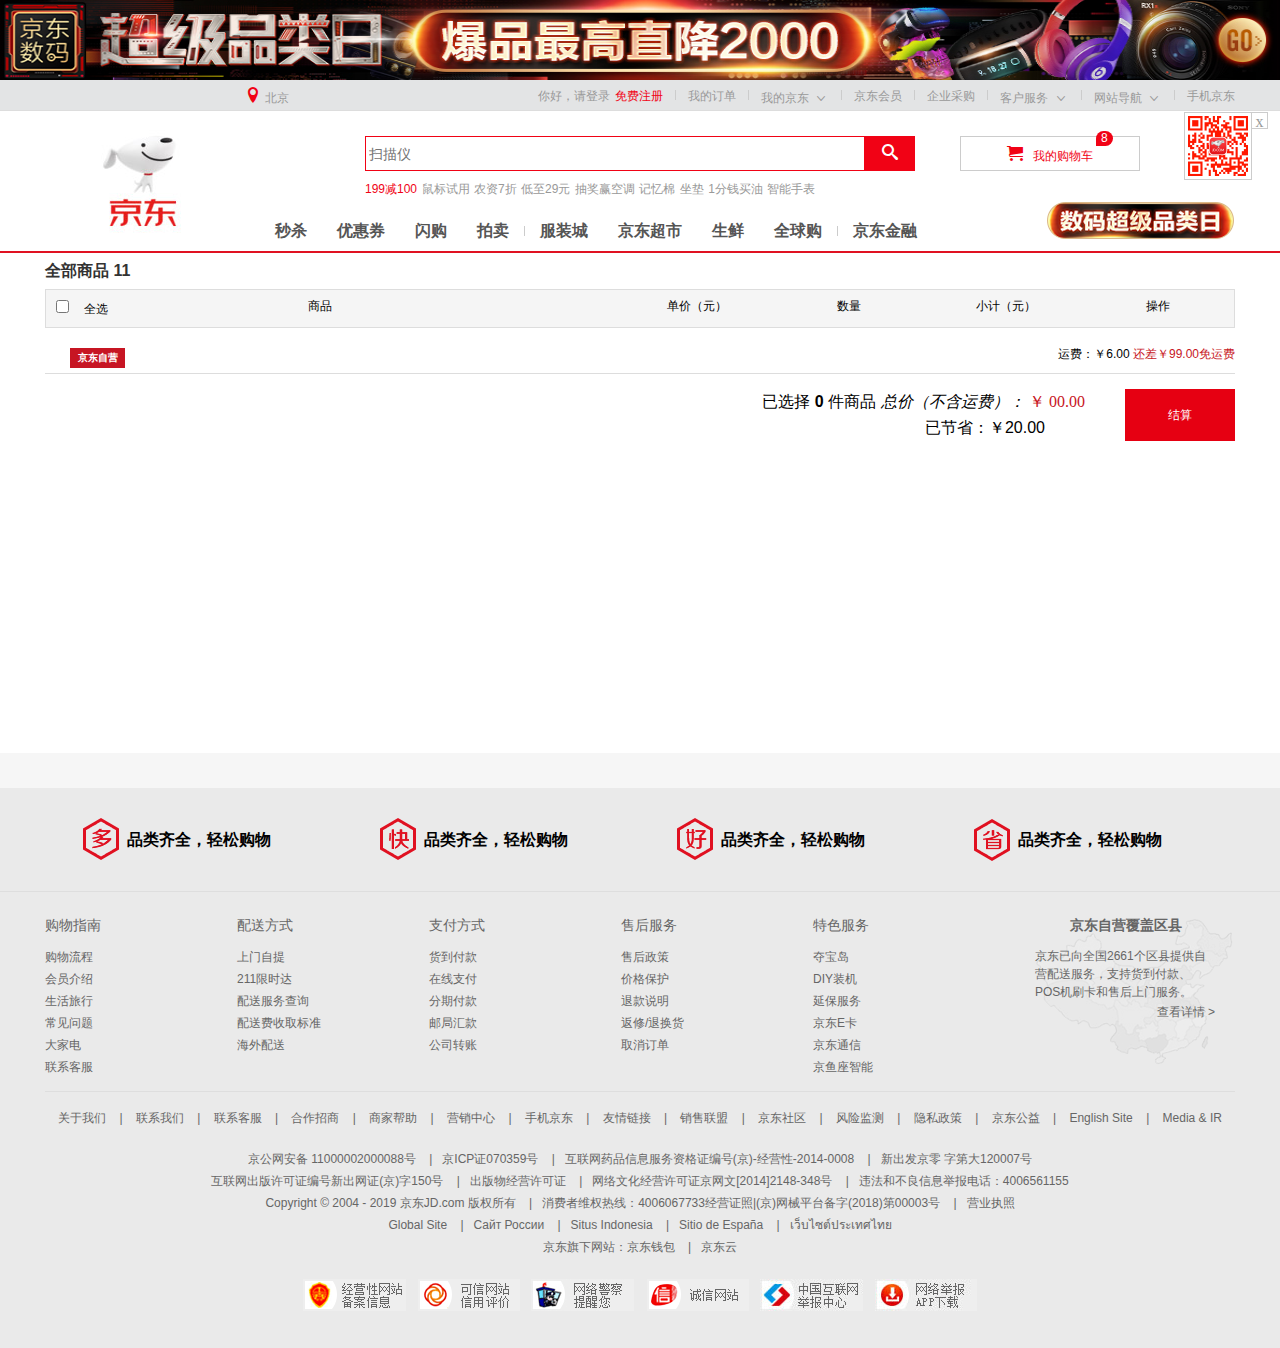
<file: cart.html>
<!DOCTYPE html>
<html>

<head>
    <meta charset="utf-8">
    <title>京东(JD.COM)-综合网购首选-正品低价、品质保障、配送及时、轻松购物！</title>
    <link rel="shortcut icon" href="favicon.ico" type="image/x-icon" />
    <link rel="stylesheet" href="css/normalize.css" />
    <link rel="stylesheet" href="css/base.css" />
    <link rel="stylesheet" href="css/cart.css">


</head>

<body>
    <header>
        <a href="#">
            <img src="images/header.jpg" height="80" width="100%" alt="">
        </a>
    </header>
    <div class="shortcut">
        <div class="w">
            <ul class="fl city">
                <li>
                    <i class="f10"></i>
                    <a href="#">北京</a>
                </li>
            </ul>
            <ul class="fr nav">
                <li>
                    <a href="login.html">你好，请登录</a>
                    <a href="register.html" class="f10">免费注册</a>
                </li>
                <li class="space"></li>
                <li>
                    <a href="pay.html">我的订单</a>
                </li>
                <li class="space"></li>
                <li>
                    <a href="#">我的京东</a>
                    <i></i>
                    <div class="dropdown-layer">
                        <dl class="d">
                            <dd>
                                <a href="#">待处理订单</a>
                            </dd>
                            <dd>
                                <a href="#">返修退换货</a>
                            </dd>
                            <dd>
                                <a href="#">降价商品</a>
                            </dd>
                        </dl>
                        <dl class="d">
                            <dd>
                                <a href="#">消息</a>
                            </dd>
                            <dd>
                                <a href="#">我的问答</a>
                            </dd>
                            <dd>
                                <a href="#">我的关注</a>
                            </dd>
                        </dl>
                        <dl>
                            <dd>
                                <a href="#">我的京豆</a>
                            </dd>
                            <dd>
                                <a href="#">我的白条</a>
                            </dd>
                        </dl>
                        <dl>
                            <dd>
                                <a href="#">我的优惠券</a>
                            </dd>
                            <dd>
                                <a href="#">我的理财</a>
                            </dd>
                        </dl>
                    </div>
                </li>
                <li class="space"></li>
                <li>
                    <a href="#">京东会员</a>
                </li>
                <li class="space"></li>
                <li>
                    <a href="#">企业采购</a>
                </li>
                <li class="space"></li>
                <li>
                    <a href="#">客户服务</a>
                    <i></i>
                    <div class="dropdown-layer">
                        <dl class="d">
                            <dd>
                                <a href="#">待处理订单</a>
                            </dd>
                            <dd>
                                <a href="#">返修退换货</a>
                            </dd>
                            <dd>
                                <a href="#">降价商品</a>
                            </dd>
                        </dl>
                        <dl class="d">
                            <dd>
                                <a href="#">消息</a>
                            </dd>
                            <dd>
                                <a href="#">我的问答</a>
                            </dd>
                            <dd>
                                <a href="#">我的关注</a>
                            </dd>
                        </dl>
                        <dl>
                            <dd>
                                <a href="#">我的京豆</a>
                            </dd>
                            <dd>
                                <a href="#">我的白条</a>
                            </dd>
                        </dl>
                        <dl>
                            <dd>
                                <a href="#">我的优惠券</a>
                            </dd>
                            <dd>
                                <a href="#">我的理财</a>
                            </dd>
                        </dl>
                    </div>
                </li>
                <li class="space"></li>
                <li>
                    <a href="#">网站导航</a>
                    <i></i>
                    <div class="dropdown-layer">
                        <dl class="d">
                            <dd>
                                <a href="#">待处理订单</a>
                            </dd>
                            <dd>
                                <a href="#">返修退换货</a>
                            </dd>
                            <dd>
                                <a href="#">降价商品</a>
                            </dd>
                        </dl>
                        <dl class="d">
                            <dd>
                                <a href="#">消息</a>
                            </dd>
                            <dd>
                                <a href="#">我的问答</a>
                            </dd>
                            <dd>
                                <a href="#">我的关注</a>
                            </dd>
                        </dl>
                        <dl>
                            <dd>
                                <a href="#">我的京豆</a>
                            </dd>
                            <dd>
                                <a href="#">我的白条</a>
                            </dd>
                        </dl>
                        <dl>
                            <dd>
                                <a href="#">我的优惠券</a>
                            </dd>
                            <dd>
                                <a href="#">我的理财</a>
                            </dd>
                        </dl>
                    </div>
                </li>
                <li class="space"></li>
                <li class="mobile">
                    <a href="#">手机京东</a>
                    <img src="images/mobile.png" height="60" width="60" alt="">
                    <i class="close-btn">x</i>
                </li>
            </ul>
        </div>
    </div>
    <div class="m">
        <div class="w middle">
            <div class="logo">
                <h1>
                    <!-- 提高权重 便利于搜索引擎优化 -->
                    <a href="index.html" title="京东">京东</a>
                </h1>
            </div>
            <div class="form">
                <input id="text" type="text" placeholder="扫描仪">
                <button>
                    <i></i>
                </button>
            </div>
            <div class="shopCar">
                <i></i>
                <a href="cart.html" class="f10">我的购物车</a>
                <span>8</span>
            </div>
            <div class="hotwords">
                <a href="#" class="f10">199减100</a>
                <a href="#">鼠标试用</a>
                <a href="#">农资7折</a>
                <a href="#">低至29元</a>
                <a href="#">抽奖赢空调</a>
                <a href="#">记忆棉</a>
                <a href="#">坐垫</a>
                <a href="#">1分钱买油</a>
                <a href="#">智能手表</a>
            </div>
            <div class="navitems">
                <ul>
                    <li>
                        <a href="list.html">秒杀</a>
                    </li>
                    <li>
                        <a href="#">优惠券</a>
                    </li>
                    <li>
                        <a href="#">闪购</a>
                    </li>
                    <li>
                        <a href="#">拍卖</a>
                    </li>
                    <li class="space "></li>
                    <li>
                        <a href="#">服装城</a>
                    </li>
                    <li>
                        <a href="#">京东超市</a>
                    </li>
                    <li>
                        <a href="#">生鲜</a>
                    </li>
                    <li>
                        <a href="#">全球购</a>
                    </li>
                    <li class="space"></li>
                    <li>
                        <a href="#">京东金融</a>
                    </li>
                </ul>
            </div>
            <div class="super">
                <a href="#">
                    <img src="images/super.png" alt="">
                </a>
            </div>
        </div>
    </div>
    <div class="py-container">
        <div class="w">
            <div class="allgoods">
                <h4>全部商品
                    <span>11</span>
                </h4>
                <div class="cart-main">
                    <div class="cart-th clearfix">
                        <div>
                            <input type="checkbox">全选</div>
                        <div class="">商品</div>
                        <div class="">单价（元）</div>
                        <div class="">数量</div>
                        <div class="">小计（元）</div>
                        <div class="">操作</div>
                    </div>
                    <div class="cart-title clearfix">
                        <h5 class="fl">京东自营</h5>
                        <div class="yunfei fr">
                            运费：￥6.00
                            <span>还差￥99.00免运费</span>
                        </div>
                    </div>
                    <div class="cart-item-list">
                        <div class="cart-body">
                            <div class="cart-list" >


                                <!--  <ul class="goods-list yui3-g">
                                    <li class="yui3-u-3-8 pr">
                                        <input type="checkbox" class="good-checkbox">
                                        <div class="good-item">
                                            <div class="item-img">
                                                <img src="uploads/mobile.png">
                                            </div>
                                            <div class="item-msg">Apple Macbook Air 13.3英寸笔记本电脑 银色（Corei5）处理器/8GB内存</div>
                                        </div>
                                    </li>
                                    <li class="yui3-u-1-8">
                                        <span>颜色: 银色</span>
                                        <br>
                                        <span>处理器: Core I5</span>
                                        <br>
                                        <span>内存: 8GB</span>
                                        <br>
                                        <span>尺寸: 13.3英寸</span>
                                        <br>
                                    </li>
                                    <li class="yui3-u-1-8">
                                        <span class="price">8848.00</span>
                                    </li>
                                    <li class="yui3-u-1-8">
                                        <div class="clearfix">
                                            <a href="javascript:;" class="increment mins">-</a>
                                            <input autocomplete="off" type="text" value="1" minnum="1" class="itxt">
                                            <a href="javascript:;" class="increment plus">+</a>
                                        </div>
                                        <div class="youhuo">有货</div>
                                    </li>
                                    <li class="yui3-u-1-8">
                                        <span class="sum">8848.00</span>
                                    </li>
                                    <li class="yui3-u-1-8">
                                        <div class="del1">
                                            <a href="javascript:;">删除</a>
                                        </div>
                                        <div>移到我的关注</div>
                                    </li>
                                </ul> -->
                            </div>
                        </div>
                    </div>
                </div>
                <div class="cart-tool clearfix">
                    <div class="money-box">
                        <div class="sumprice">
                            <div class="sumprice-top">
                                <span>
                                    已选择
                                    <strong>0</strong> 件商品</span>
                                <span>
                                    <em>总价（不含运费）：</em>
                                    <i class="summoney">￥
                                        <span>00.00</span>
                                    </i>
                                </span>
                            </div>
                            <div class="sumprice-bottom">
                                已节省：￥20.00
                            </div>
                        </div>
                        <div class="sumbtn">
                            <a class="sum-btn" href="pay.html">结算</a>
                        </div>
                    </div>
                </div>
            </div>
        </div>
    </div>
    <footer>
        <div class="service">
            <!-- 服务模块 -->
            <div class="w">
                <ul>
                    <li>
                        <h5></h5>
                        <p>品类齐全，轻松购物</p>
                    </li>
                    <li>
                        <h5></h5>
                        <p>品类齐全，轻松购物</p>
                    </li>
                    <li>
                        <h5></h5>
                        <p>品类齐全，轻松购物</p>
                    </li>
                    <li>
                        <h5></h5>
                        <p>品类齐全，轻松购物</p>
                    </li>
                </ul>
            </div>
        </div>
        <!-- 帮助模块 -->
        <div class="w help">
            <div class="fl">
                <dl>
                    <dt>购物指南</dt>
                    <dd>
                        <a href="#">购物流程</a>
                    </dd>
                    <dd>
                        <a href="#">会员介绍</a>
                    </dd>
                    <dd>
                        <a href="#">生活旅行</a>
                    </dd>
                    <dd>
                        <a href="#">常见问题</a>
                    </dd>
                    <dd>
                        <a href="#">大家电</a>
                    </dd>
                    <dd>
                        <a href="#">联系客服</a>
                    </dd>
                </dl>
                <dl>
                    <dt>配送方式</dt>
                    <dd>
                        <a href="#">上门自提</a>
                    </dd>
                    <dd>
                        <a href="#">211限时达</a>
                    </dd>
                    <dd>
                        <a href="#">配送服务查询</a>
                    </dd>
                    <dd>
                        <a href="#">配送费收取标准</a>
                    </dd>
                    <dd>
                        <a href="#">海外配送</a>
                    </dd>
                </dl>
                <dl>
                    <dt>支付方式</dt>
                    <dd>
                        <a href="#">货到付款</a>
                    </dd>
                    <dd>
                        <a href="#">在线支付</a>
                    </dd>
                    <dd>
                        <a href="#">分期付款</a>
                    </dd>
                    <dd>
                        <a href="#">邮局汇款</a>
                    </dd>
                    <dd>
                        <a href="#">公司转账</a>
                    </dd>
                </dl>
                <dl>
                    <dt>售后服务</dt>
                    <dd>
                        <a href="#">售后政策</a>
                    </dd>
                    <dd>
                        <a href="#">价格保护</a>
                    </dd>
                    <dd>
                        <a href="#">退款说明</a>
                    </dd>
                    <dd>
                        <a href="#">返修/退换货</a>
                    </dd>
                    <dd>
                        <a href="#">取消订单</a>
                    </dd>
                </dl>
                <dl>
                    <dt>特色服务</dt>
                    <dd>
                        <a href="#">夺宝岛</a>
                    </dd>
                    <dd>
                        <a href="#">DIY装机</a>
                    </dd>
                    <dd>
                        <a href="#">延保服务</a>
                    </dd>
                    <dd>
                        <a href="#">京东E卡</a>
                    </dd>
                    <dd>
                        <a href="#">京东通信</a>
                    </dd>
                    <dd>
                        <a href="#">京鱼座智能</a>
                    </dd>
                </dl>
            </div>
            <div class="fr coverage">
                <h5>京东自营覆盖区县</h5>
                <p>京东已向全国2661个区县提供自营配送服务，支持货到付款、POS机刷卡和售后上门服务。</p>
                <a href="#">查看详情 > </a>
            </div>
        </div>
        <div class="w copyright">
            <p>
                <a href="#">关于我们</a>
                <span> | </span>
                <a href="#">联系我们</a>
                <span> | </span>
                <a href="#">联系客服</a>
                <span> | </span>
                <a href="#">合作招商</a>
                <span> | </span>
                <a href="#">商家帮助</a>
                <span> | </span>
                <a href="#">营销中心</a>
                <span> | </span>
                <a href="#">手机京东</a>
                <span> | </span>
                <a href="#">友情链接</a>
                <span> | </span>
                <a href="#">销售联盟</a>
                <span> | </span>
                <a href="#">京东社区</a>
                <span> | </span>
                <a href="#">风险监测</a>
                <span> | </span>
                <a href="#">隐私政策</a>
                <span> | </span>
                <a href="#">京东公益</a>
                <span> | </span>
                <a href="#">English Site</a>
                <span> | </span>
                <a href="#">Media & IR</a>
            </p>
            <div>
                <p>京公网安备 11000002000088号
                    <span>|</span>京ICP证070359号
                    <span>|</span>互联网药品信息服务资格证编号(京)-经营性-2014-0008
                    <span>|</span>新出发京零 字第大120007号</p>
                <p>互联网出版许可证编号新出网证(京)字150号
                    <span>|</span>出版物经营许可证
                    <span>|</span>网络文化经营许可证京网文[2014]2148-348号
                    <span>|</span>违法和不良信息举报电话：4006561155</p>
                <p>Copyright © 2004 - 2019 京东JD.com 版权所有
                    <span>|</span>消费者维权热线：4006067733经营证照|(京)网械平台备字(2018)第00003号
                    <span>|</span>营业执照</p>
                <p>Global Site
                    <span>|</span>Сайт России
                    <span>|</span>Situs Indonesia
                    <span>|</span>Sitio de España
                    <span>|</span>เว็บไซต์ประเทศไทย</p>
                <p>京东旗下网站：京东钱包
                    <span>|</span>京东云</p>
            </div>
            <p class="foot-icon">
                <a href="#"></a>
                <a href="#"></a>
                <a href="#"></a>
                <a href="#"></a>
                <a href="#"></a>
                <a href="#"></a>
            </p>
        </div>
    </footer>
    <script src="js/axios.js"></script>
    <script src="./js/shopping.js"></script>
    <script src="./lib/jquery-2.2.4.js"></script>
    <script src="./lib/layer/layer.js"></script>
</body>

</html>
</file>
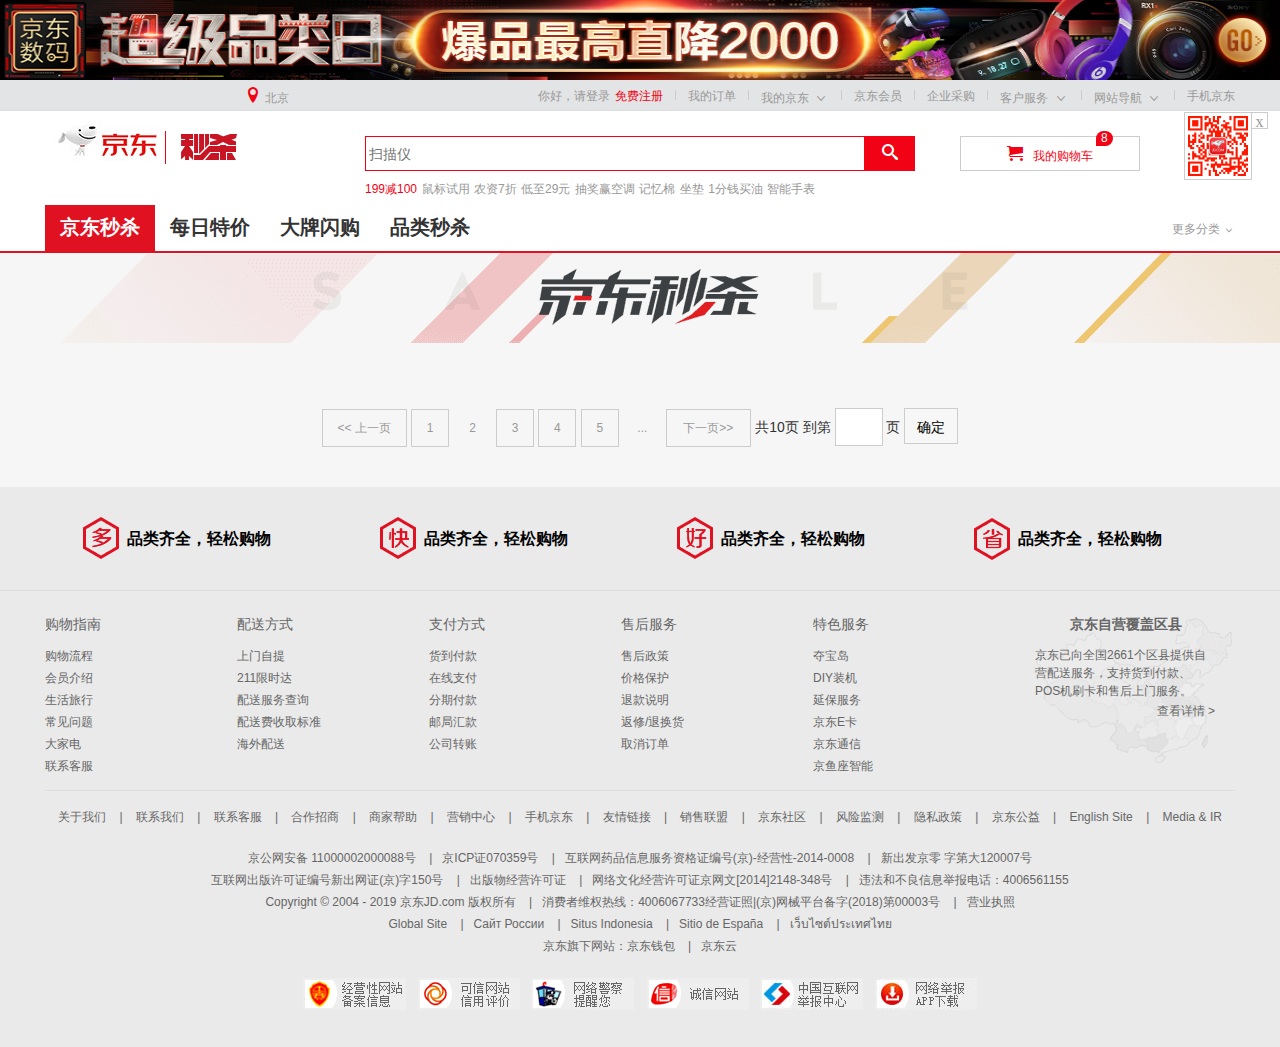
<file: list.html>
<!DOCTYPE html>
<html lang="en">

<head>
    <meta charset="utf-8">
    <title>列表页</title>
    <meta name="description" content="京东JD.COM-专业的综合网上购物商城,销售家电、数码通讯、电脑、家居百货服装服饰、母婴、图书、食品等数万个品牌优质商品.便捷、诚信的服务，为您提供愉悦的网上购物体验!"
    />
    <meta name="Keywords" content="网上购物,网上商城,手机,笔记本,电脑,MP3,CD,VCD,DV,相机,数码,配件,手表,储卡,京东" />
    <link rel="shortcut icon" href="favicon.ico" type="image/x-icon" />
    <link rel="stylesheet" href="css/normalize.css" />
    <link rel="stylesheet" href="css/base.css" />
    <link rel="stylesheet" href="css/list.css" />

</head>

<body>
    <header>
        <a href="#">
            <img src="images/header.jpg" height="80" width="100%" alt="">
        </a>
    </header>
    <div class="shortcut">
        <div class="w">
            <ul class="fl city">
                <li>
                    <i class="f10"></i>
                    <a href="#">北京</a>
                </li>
            </ul>
            <ul class="fr nav">
                <li>
                    <a href="#">你好，请登录</a>
                    <a href="#" class="f10">免费注册</a>
                </li>
                <li class="space"></li>
                <li>
                    <a href="pay.html">我的订单</a>
                </li>
                <li class="space"></li>
                <li>
                    <a href="#">我的京东</a>
                    <i></i>
                    <div class="dropdown-layer">
                        <dl class="d">
                            <dd>
                                <a href="#">待处理订单</a>
                            </dd>
                            <dd>
                                <a href="#">返修退换货</a>
                            </dd>
                            <dd>
                                <a href="#">降价商品</a>
                            </dd>
                        </dl>
                        <dl class="d">
                            <dd>
                                <a href="#">消息</a>
                            </dd>
                            <dd>
                                <a href="#">我的问答</a>
                            </dd>
                            <dd>
                                <a href="#">我的关注</a>
                            </dd>
                        </dl>
                        <dl>
                            <dd>
                                <a href="#">我的京豆</a>
                            </dd>
                            <dd>
                                <a href="#">我的白条</a>
                            </dd>
                        </dl>
                        <dl>
                            <dd>
                                <a href="#">我的优惠券</a>
                            </dd>
                            <dd>
                                <a href="#">我的理财</a>
                            </dd>
                        </dl>
                    </div>
                </li>
                <li class="space"></li>
                <li>
                    <a href="#">京东会员</a>
                </li>

                <li class="space"></li>
                <li>
                    <a href="#">企业采购</a>
                </li>
                <li class="space"></li>
                <li>
                    <a href="#">客户服务</a>
                    <i></i>
                    <div class="dropdown-layer">
                        <dl class="d">
                            <dd>
                                <a href="#">待处理订单</a>
                            </dd>
                            <dd>
                                <a href="#">返修退换货</a>
                            </dd>
                            <dd>
                                <a href="#">降价商品</a>
                            </dd>
                        </dl>
                        <dl class="d">
                            <dd>
                                <a href="#">消息</a>
                            </dd>
                            <dd>
                                <a href="#">我的问答</a>
                            </dd>
                            <dd>
                                <a href="#">我的关注</a>
                            </dd>
                        </dl>
                        <dl>
                            <dd>
                                <a href="#">我的京豆</a>
                            </dd>
                            <dd>
                                <a href="#">我的白条</a>
                            </dd>
                        </dl>
                        <dl>
                            <dd>
                                <a href="#">我的优惠券</a>
                            </dd>
                            <dd>
                                <a href="#">我的理财</a>
                            </dd>
                        </dl>
                    </div>
                </li>
                <li class="space"></li>
                <li>
                    <a href="#">网站导航</a>
                    <i></i>
                    <div class="dropdown-layer">
                        <dl class="d">
                            <dd>
                                <a href="#">待处理订单</a>
                            </dd>
                            <dd>
                                <a href="#">返修退换货</a>
                            </dd>
                            <dd>
                                <a href="#">降价商品</a>
                            </dd>
                        </dl>
                        <dl class="d">
                            <dd>
                                <a href="#">消息</a>
                            </dd>
                            <dd>
                                <a href="#">我的问答</a>
                            </dd>
                            <dd>
                                <a href="#">我的关注</a>
                            </dd>
                        </dl>
                        <dl>
                            <dd>
                                <a href="#">我的京豆</a>
                            </dd>
                            <dd>
                                <a href="#">我的白条</a>
                            </dd>
                        </dl>
                        <dl>
                            <dd>
                                <a href="#">我的优惠券</a>
                            </dd>
                            <dd>
                                <a href="#">我的理财</a>
                            </dd>
                        </dl>
                    </div>
                </li>
                <li class="space"></li>
                <li class="mobile">
                    <a href="#">手机京东</a>
                    <img src="images/mobile.png" height="60" width="60" alt="">
                    <i class="close-btn">x</i>
                </li>
            </ul>
        </div>
    </div>
    <div class="m">
        <div class="w middle">
            <div class="logo">
                <h1 class="small">
                    <!-- 提高权重 便利于搜索引擎优化 -->
                    <a href="index.html" title="京东">京东</a>
                </h1>
            </div>
            <div class="sk">
                <img src="uploads/secKill_03.png" alt="">
            </div>
            <div class="form">
                <input id="text" type="text" placeholder="扫描仪">
                <button>
                    <i></i>
                </button>
            </div>
            <div class="shopCar">
                <i></i>
                <a href="cart.html" class="f10">我的购物车</a>
                <span>8</span>
            </div>
            <div class="hotwords">
                <a href="#" class="f10">199减100</a>
                <a href="#">鼠标试用</a>
                <a href="#">农资7折</a>
                <a href="#">低至29元</a>
                <a href="#">抽奖赢空调</a>
                <a href="#">记忆棉</a>
                <a href="#">坐垫</a>
                <a href="#">1分钱买油</a>
                <a href="#">智能手表</a>
            </div>
            <div class="sk_navi w">
                <div class="sk_list fl">
                    <ul>
                        <li class="current">
                            <a href="#">京东秒杀</a>
                        </li>
                        <li>
                            <a href="#">每日特价</a>
                        </li>
                        <li>
                            <a href="#">大牌闪购</a>
                        </li>
                        <li>
                            <a href="#">品类秒杀</a>
                        </li>
                    </ul>
                </div>
                <div class="sk_more fr">
                    <a href="#">
                        更多分类
                        <i></i>
                    </a>
                </div>
            </div>
        </div>
    </div>
    <div class="sk_hd">
        <img src="images/header_textV2.png" alt="">
    </div>
    <div class="w sk_container">
        <div class="sk_bd">
            <ul>
                <!--       <li class="sk_goods">
                    <a href="detail.html" class="sk_goods_img"><img src="uploads/mobile.jpg" alt=""></a>
                    <h5 class="sk_goods_title">【超级爆款】华为 HUAWEI P30 Pro 超感光徕卡四摄10倍混合变焦麒麟980芯片屏</h5>
                    <p class="sk_goods_price"><em>¥4758.00</em> <del>￥5488</del></p>
                    <div class="sk_goods_progress">
                        已售<i>87%</i>
                        <div class="bar">
                            <div class="bar_in"></div>
                        </div>
                        剩余<em>29</em>件
                    </div>
                    <a href="detail.html" class="sk_goods_buy">立即抢购</a>
                </li> -->

            </ul>
        </div>
        <div class="sk_page">
            <span class="page_num">
                <a href="#" class="pn-prev">&lt;&lt; 上一页</a>
                <a href="#">1</a>
                <a href="#" class="current">2</a>
                <a href="#">3</a>
                <a href="#">4</a>
                <a href="#">5</a>
                <a href="#" class="dotted">...</a>
                <a href="#" class="pn-next">下一页&gt;&gt;</a>
            </span>
            <span class="page_skip">
                共10页 到第
                <input type="text"> 页
                <button>确定</button>
            </span>
        </div>
    </div>
    <footer>
        <div class="service">
            <!-- 服务模块 -->
            <div class="w">
                <ul>
                    <li>
                        <h5></h5>
                        <p>品类齐全，轻松购物</p>
                    </li>
                    <li>
                        <h5></h5>
                        <p>品类齐全，轻松购物</p>
                    </li>
                    <li>
                        <h5></h5>
                        <p>品类齐全，轻松购物</p>
                    </li>
                    <li>
                        <h5></h5>
                        <p>品类齐全，轻松购物</p>
                    </li>
                </ul>
            </div>
        </div>
        <!-- 帮助模块 -->
        <div class="w help">
            <div class="fl">
                <dl>
                    <dt>购物指南</dt>
                    <dd>
                        <a href="#">购物流程</a>
                    </dd>
                    <dd>
                        <a href="#">会员介绍</a>
                    </dd>
                    <dd>
                        <a href="#">生活旅行</a>
                    </dd>
                    <dd>
                        <a href="#">常见问题</a>
                    </dd>
                    <dd>
                        <a href="#">大家电</a>
                    </dd>
                    <dd>
                        <a href="#">联系客服</a>
                    </dd>
                </dl>
                <dl>
                    <dt>配送方式</dt>
                    <dd>
                        <a href="#">上门自提</a>
                    </dd>
                    <dd>
                        <a href="#">211限时达</a>
                    </dd>
                    <dd>
                        <a href="#">配送服务查询</a>
                    </dd>
                    <dd>
                        <a href="#">配送费收取标准</a>
                    </dd>
                    <dd>
                        <a href="#">海外配送</a>
                    </dd>
                </dl>
                <dl>
                    <dt>支付方式</dt>
                    <dd>
                        <a href="#">货到付款</a>
                    </dd>
                    <dd>
                        <a href="#">在线支付</a>
                    </dd>
                    <dd>
                        <a href="#">分期付款</a>
                    </dd>
                    <dd>
                        <a href="#">邮局汇款</a>
                    </dd>
                    <dd>
                        <a href="#">公司转账</a>
                    </dd>
                </dl>
                <dl>
                    <dt>售后服务</dt>
                    <dd>
                        <a href="#">售后政策</a>
                    </dd>
                    <dd>
                        <a href="#">价格保护</a>
                    </dd>
                    <dd>
                        <a href="#">退款说明</a>
                    </dd>
                    <dd>
                        <a href="#">返修/退换货</a>
                    </dd>
                    <dd>
                        <a href="#">取消订单</a>
                    </dd>
                </dl>
                <dl>
                    <dt>特色服务</dt>
                    <dd>
                        <a href="#">夺宝岛</a>
                    </dd>
                    <dd>
                        <a href="#">DIY装机</a>
                    </dd>
                    <dd>
                        <a href="#">延保服务</a>
                    </dd>
                    <dd>
                        <a href="#">京东E卡</a>
                    </dd>
                    <dd>
                        <a href="#">京东通信</a>
                    </dd>
                    <dd>
                        <a href="#">京鱼座智能</a>
                    </dd>
                </dl>
            </div>
            <div class="fr coverage">
                <h5>京东自营覆盖区县</h5>
                <p>京东已向全国2661个区县提供自营配送服务，支持货到付款、POS机刷卡和售后上门服务。</p>
                <a href="#">查看详情 > </a>
            </div>
        </div>
        <div class="w copyright">
            <p>
                <a href="#">关于我们</a>
                <span> | </span>
                <a href="#">联系我们</a>
                <span> | </span>
                <a href="#">联系客服</a>
                <span> | </span>
                <a href="#">合作招商</a>
                <span> | </span>
                <a href="#">商家帮助</a>
                <span> | </span>
                <a href="#">营销中心</a>
                <span> | </span>
                <a href="#">手机京东</a>
                <span> | </span>
                <a href="#">友情链接</a>
                <span> | </span>
                <a href="#">销售联盟</a>
                <span> | </span>
                <a href="#">京东社区</a>
                <span> | </span>
                <a href="#">风险监测</a>
                <span> | </span>
                <a href="#">隐私政策</a>
                <span> | </span>
                <a href="#">京东公益</a>
                <span> | </span>
                <a href="#">English Site</a>
                <span> | </span>
                <a href="#">Media & IR</a>
            </p>
            <div>
                <p>京公网安备 11000002000088号
                    <span>|</span>京ICP证070359号
                    <span>|</span>互联网药品信息服务资格证编号(京)-经营性-2014-0008
                    <span>|</span>新出发京零 字第大120007号</p>
                <p>互联网出版许可证编号新出网证(京)字150号
                    <span>|</span>出版物经营许可证
                    <span>|</span>网络文化经营许可证京网文[2014]2148-348号
                    <span>|</span>违法和不良信息举报电话：4006561155</p>
                <p>Copyright © 2004 - 2019 京东JD.com 版权所有
                    <span>|</span>消费者维权热线：4006067733经营证照|(京)网械平台备字(2018)第00003号
                    <span>|</span>营业执照</p>
                <p>Global Site
                    <span>|</span>Сайт России
                    <span>|</span>Situs Indonesia
                    <span>|</span>Sitio de España
                    <span>|</span>เว็บไซต์ประเทศไทย</p>
                <p>京东旗下网站：京东钱包
                    <span>|</span>京东云</p>
            </div>
            <p class="foot-icon">
                <a href="#"></a>
                <a href="#"></a>
                <a href="#"></a>
                <a href="#"></a>
                <a href="#"></a>
                <a href="#"></a>
            </p>
        </div>
    </footer>
    <script src="./js/axios.js"></script>
    <script src="./js/list.js"></script>
    <script src="./lib/jquery-2.2.4.js"></script>
    <script src="./lib/layer/layer.js"></script>
</body>

</html>
</file>
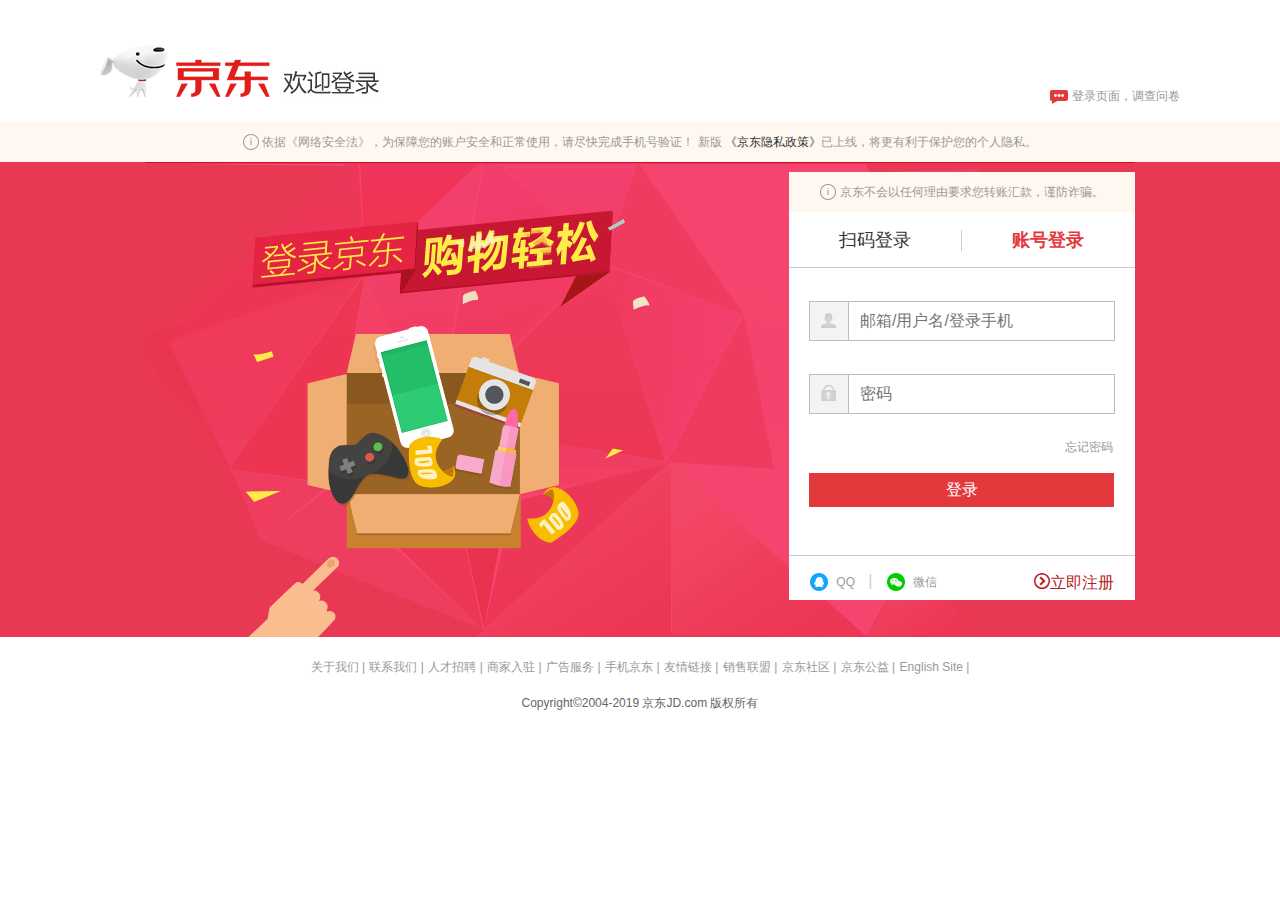
<file: login.html>
<!DOCTYPE html>
<html lang="en">

<head>
    <meta charset="UTF-8">
    <title>京东-欢迎登录</title>
    <link rel="shortcut icon" href="favicon.ico" type="image/x-icon" />
    <link rel="stylesheet" href="css/normalize.css" />
    <link rel="stylesheet" href="css/login.css" />


</head>

<body>
    <header>
        <div class="logo">
            <a href="index.html"></a>
        </div>
        <b></b>
        <a href="#" class="questionnaire">
            登录页面，调查问卷
            <b></b>
        </a>
    </header>
    <div class="loginarea">
        <div class="tips-wrapper">
            <i></i>
            依据《网络安全法》，为保障您的账户安全和正常使用，请尽快完成手机号验证！ 新版
            <span style="color: #333;">《京东隐私政策》</span>已上线，将更有利于保护您的个人隐私。
        </div>
        <div class="login-wrap">
            <div class="login-bg">
                <div class="login_form">
                    <div class="login-tips">
                        <i></i>
                        京东不会以任何理由要求您转账汇款，谨防诈骗。
                    </div>
                    <ul class="login-tab">
                        <li class="login-tab-l ">
                            <a href="#">扫码登录</a>
                        </li>
                        <li class="login-tab-r current">
                            <a href="#">账号登录</a>
                        </li>
                    </ul>
                    <div class="login-w">
                        <!--       <div class="mc">
                            <div class="login-ewm">
                                <img src="uploads/show.png" alt="">
                            </div>
                            <p>打开<span style="color: #e4393c;">手机京东</span> 扫描二维码</p>
                            <ul>
                                <li><i></i><em>免输入</em></li>
                                <li><i class="coagent-second"></i><em>更快</em></li>
                                <li><i class="coagent-last"></i><em>更安全</em></li>
                            </ul>
                        </div> -->
                        <div class="mc">
                            <form>
                                <div class="login_uname">
                                    <label for="uname"></label>
                                    <input type="text" name="" id="uname" placeholder="邮箱/用户名/登录手机">
                                </div>
                                <div class="login_password">
                                    <label for="password"></label>
                                    <input type="password" name="" id="password" placeholder="密码">
                                </div>
                                <div class="forgot">
                                    <a href="#">忘记密码</a>
                                </div>
                                <input type="button" value="登录" class="over">
                            </form>
                        </div>
                    </div>
                    <div class="login-bd">
                        <a href="#">
                            <i class="qqwx-ico"></i>
                            <span>QQ</span>
                        </a>
                        <span class="line">|</span>
                        <a href="#">
                            <i class="qqwx-ico login-bd-last"></i>
                            <span>微信</span>
                        </a>
                        <a href="register.html" class="gotoregist">
                            <i></i>立即注册</a>
                    </div>
                </div>
            </div>
        </div>
    </div>
    <div class="footer">
        <p class="links">
            <a href="#">关于我们 |</a>
            <a href="#">联系我们 |</a>
            <a href="#">人才招聘 |</a>
            <a href="#">商家入驻 |</a>
            <a href="#">广告服务 |</a>
            <a href="#">手机京东 |</a>
            <a href="#">友情链接 |</a>
            <a href="#">销售联盟 |</a>
            <a href="#">京东社区 |</a>
            <a href="#">京东公益 |</a>
            <a href="#">English Site |</a>
        </p>
        <p class="copyright">Copyright©2004-2019 京东JD.com 版权所有</p>
    </div>
    <script src="./js/axios.js"></script>
    <script src="./js/signin.js"></script>
    <script src="./lib/jquery-2.2.4.js"></script>
    <script src="./lib/layer/layer.js"></script>
</body>

</html>
</file>
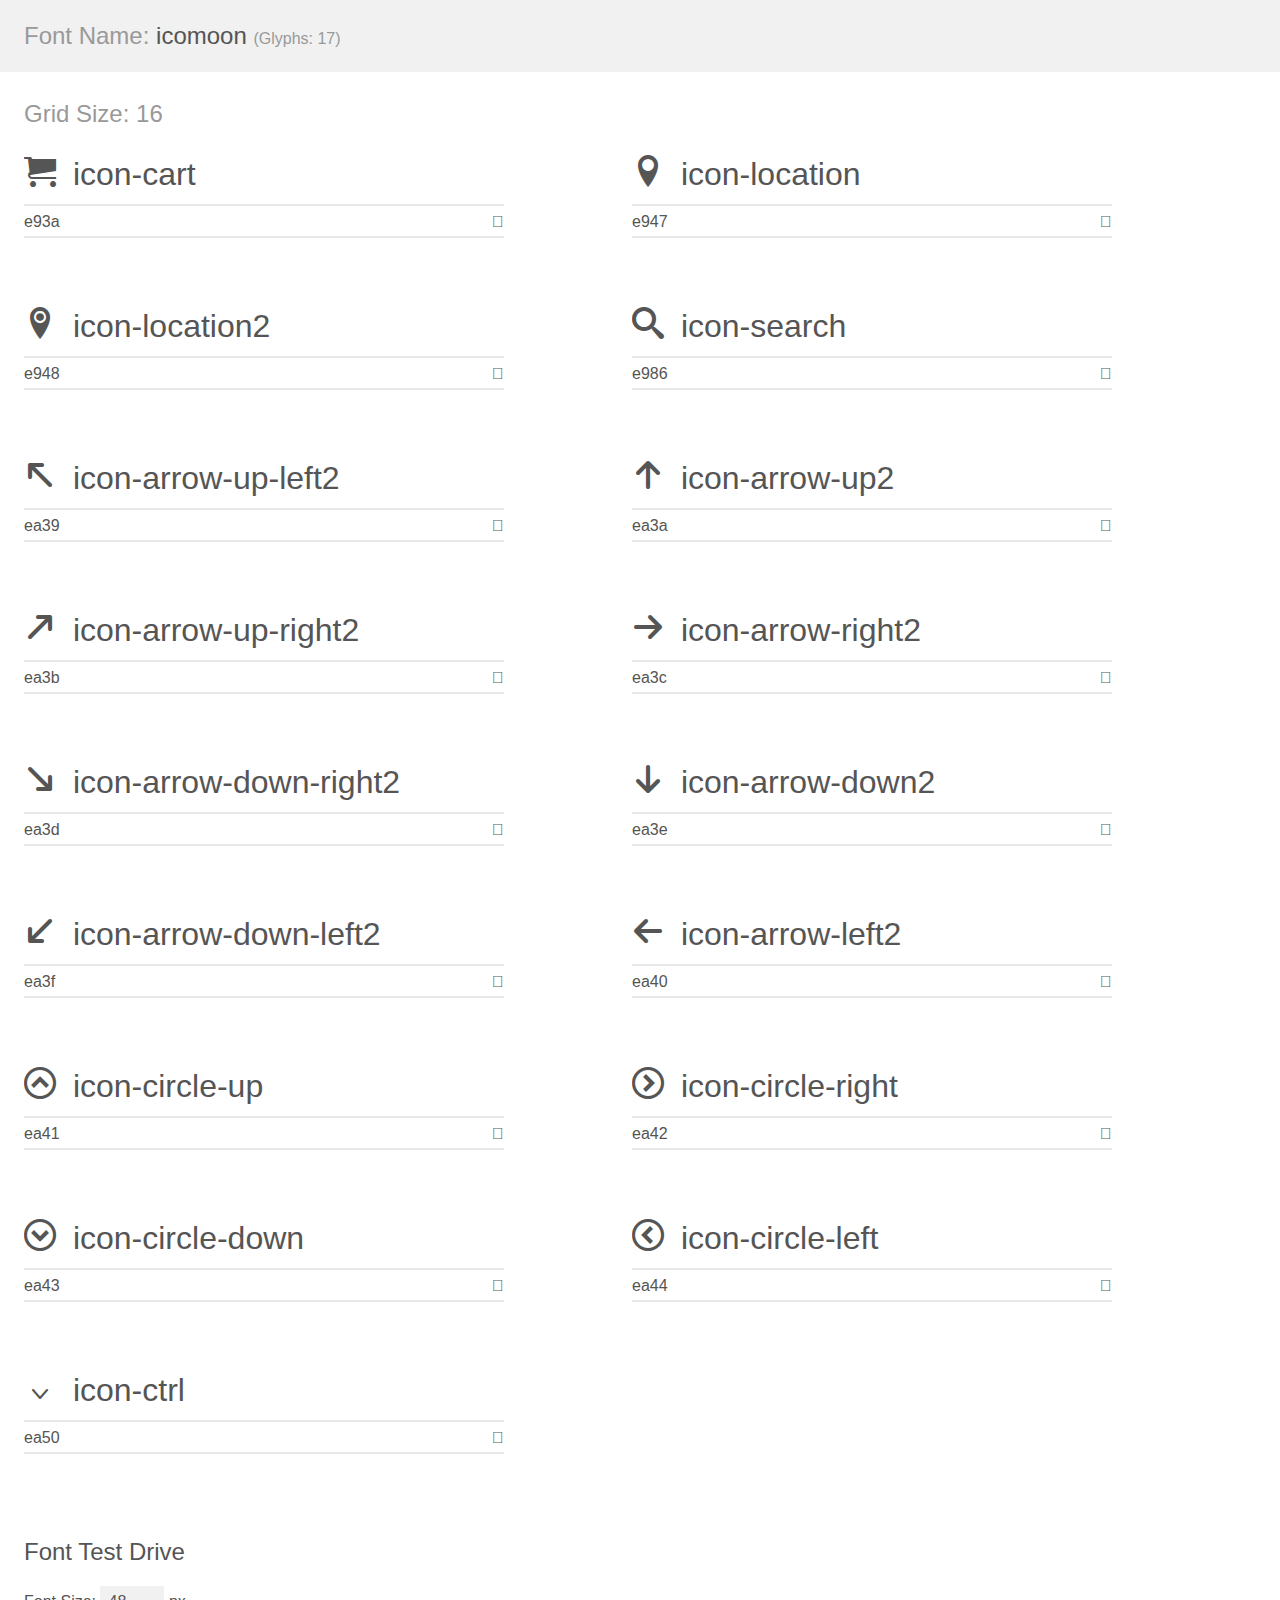
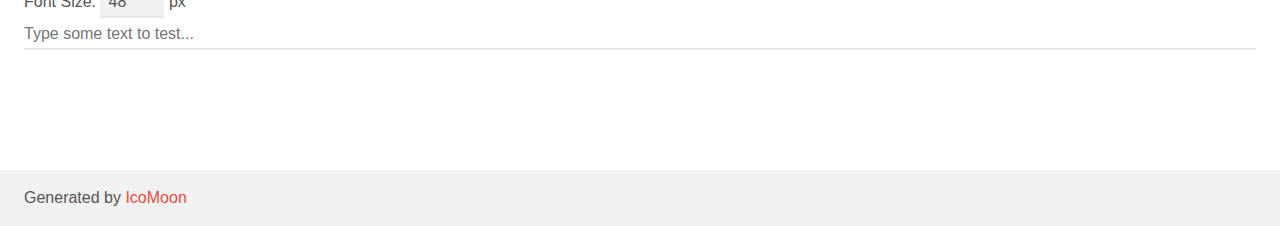
<file: icomoon/demo.html>
<!doctype html>
<html>
<head>
    <meta charset="utf-8">
    <title>IcoMoon Demo</title>
    <meta name="description" content="An Icon Font Generated By IcoMoon.io">
    <meta name="viewport" content="width=device-width, initial-scale=1">
    <link rel="stylesheet" href="demo-files/demo.css">
    <link rel="stylesheet" href="style.css"></head>
<body>
    <div class="bgc1 clearfix">
        <h1 class="mhmm mvm"><span class="fgc1">Font Name:</span> icomoon <small class="fgc1">(Glyphs:&nbsp;17)</small></h1>
    </div>
    <div class="clearfix mhl ptl">
        <h1 class="mvm mtn fgc1">Grid Size: 16</h1>
        <div class="glyph fs1">
            <div class="clearfix bshadow0 pbs">
                <span class="icon-cart"></span>
                <span class="mls"> icon-cart</span>
            </div>
            <fieldset class="fs0 size1of1 clearfix hidden-false">
                <input type="text" readonly value="e93a" class="unit size1of2" />
                <input type="text" maxlength="1" readonly value="&#xe93a;" class="unitRight size1of2 talign-right" />
            </fieldset>
            <div class="fs0 bshadow0 clearfix hidden-true">
                <span class="unit pvs fgc1">liga: </span>
                <input type="text" readonly value="cart, purchase" class="liga unitRight" />
            </div>
        </div>
        <div class="glyph fs1">
            <div class="clearfix bshadow0 pbs">
                <span class="icon-location"></span>
                <span class="mls"> icon-location</span>
            </div>
            <fieldset class="fs0 size1of1 clearfix hidden-false">
                <input type="text" readonly value="e947" class="unit size1of2" />
                <input type="text" maxlength="1" readonly value="&#xe947;" class="unitRight size1of2 talign-right" />
            </fieldset>
            <div class="fs0 bshadow0 clearfix hidden-true">
                <span class="unit pvs fgc1">liga: </span>
                <input type="text" readonly value="location, map-marker" class="liga unitRight" />
            </div>
        </div>
        <div class="glyph fs1">
            <div class="clearfix bshadow0 pbs">
                <span class="icon-location2"></span>
                <span class="mls"> icon-location2</span>
            </div>
            <fieldset class="fs0 size1of1 clearfix hidden-false">
                <input type="text" readonly value="e948" class="unit size1of2" />
                <input type="text" maxlength="1" readonly value="&#xe948;" class="unitRight size1of2 talign-right" />
            </fieldset>
            <div class="fs0 bshadow0 clearfix hidden-true">
                <span class="unit pvs fgc1">liga: </span>
                <input type="text" readonly value="location2, map-marker2" class="liga unitRight" />
            </div>
        </div>
        <div class="glyph fs1">
            <div class="clearfix bshadow0 pbs">
                <span class="icon-search"></span>
                <span class="mls"> icon-search</span>
            </div>
            <fieldset class="fs0 size1of1 clearfix hidden-false">
                <input type="text" readonly value="e986" class="unit size1of2" />
                <input type="text" maxlength="1" readonly value="&#xe986;" class="unitRight size1of2 talign-right" />
            </fieldset>
            <div class="fs0 bshadow0 clearfix hidden-true">
                <span class="unit pvs fgc1">liga: </span>
                <input type="text" readonly value="search, magnifier" class="liga unitRight" />
            </div>
        </div>
        <div class="glyph fs1">
            <div class="clearfix bshadow0 pbs">
                <span class="icon-arrow-up-left2"></span>
                <span class="mls"> icon-arrow-up-left2</span>
            </div>
            <fieldset class="fs0 size1of1 clearfix hidden-false">
                <input type="text" readonly value="ea39" class="unit size1of2" />
                <input type="text" maxlength="1" readonly value="&#xea39;" class="unitRight size1of2 talign-right" />
            </fieldset>
            <div class="fs0 bshadow0 clearfix hidden-true">
                <span class="unit pvs fgc1">liga: </span>
                <input type="text" readonly value="arrow-up-left2, up-left2" class="liga unitRight" />
            </div>
        </div>
        <div class="glyph fs1">
            <div class="clearfix bshadow0 pbs">
                <span class="icon-arrow-up2"></span>
                <span class="mls"> icon-arrow-up2</span>
            </div>
            <fieldset class="fs0 size1of1 clearfix hidden-false">
                <input type="text" readonly value="ea3a" class="unit size1of2" />
                <input type="text" maxlength="1" readonly value="&#xea3a;" class="unitRight size1of2 talign-right" />
            </fieldset>
            <div class="fs0 bshadow0 clearfix hidden-true">
                <span class="unit pvs fgc1">liga: </span>
                <input type="text" readonly value="arrow-up2, up2" class="liga unitRight" />
            </div>
        </div>
        <div class="glyph fs1">
            <div class="clearfix bshadow0 pbs">
                <span class="icon-arrow-up-right2"></span>
                <span class="mls"> icon-arrow-up-right2</span>
            </div>
            <fieldset class="fs0 size1of1 clearfix hidden-false">
                <input type="text" readonly value="ea3b" class="unit size1of2" />
                <input type="text" maxlength="1" readonly value="&#xea3b;" class="unitRight size1of2 talign-right" />
            </fieldset>
            <div class="fs0 bshadow0 clearfix hidden-true">
                <span class="unit pvs fgc1">liga: </span>
                <input type="text" readonly value="arrow-up-right2, up-right2" class="liga unitRight" />
            </div>
        </div>
        <div class="glyph fs1">
            <div class="clearfix bshadow0 pbs">
                <span class="icon-arrow-right2"></span>
                <span class="mls"> icon-arrow-right2</span>
            </div>
            <fieldset class="fs0 size1of1 clearfix hidden-false">
                <input type="text" readonly value="ea3c" class="unit size1of2" />
                <input type="text" maxlength="1" readonly value="&#xea3c;" class="unitRight size1of2 talign-right" />
            </fieldset>
            <div class="fs0 bshadow0 clearfix hidden-true">
                <span class="unit pvs fgc1">liga: </span>
                <input type="text" readonly value="arrow-right2, right4" class="liga unitRight" />
            </div>
        </div>
        <div class="glyph fs1">
            <div class="clearfix bshadow0 pbs">
                <span class="icon-arrow-down-right2"></span>
                <span class="mls"> icon-arrow-down-right2</span>
            </div>
            <fieldset class="fs0 size1of1 clearfix hidden-false">
                <input type="text" readonly value="ea3d" class="unit size1of2" />
                <input type="text" maxlength="1" readonly value="&#xea3d;" class="unitRight size1of2 talign-right" />
            </fieldset>
            <div class="fs0 bshadow0 clearfix hidden-true">
                <span class="unit pvs fgc1">liga: </span>
                <input type="text" readonly value="arrow-down-right2, down-right2" class="liga unitRight" />
            </div>
        </div>
        <div class="glyph fs1">
            <div class="clearfix bshadow0 pbs">
                <span class="icon-arrow-down2"></span>
                <span class="mls"> icon-arrow-down2</span>
            </div>
            <fieldset class="fs0 size1of1 clearfix hidden-false">
                <input type="text" readonly value="ea3e" class="unit size1of2" />
                <input type="text" maxlength="1" readonly value="&#xea3e;" class="unitRight size1of2 talign-right" />
            </fieldset>
            <div class="fs0 bshadow0 clearfix hidden-true">
                <span class="unit pvs fgc1">liga: </span>
                <input type="text" readonly value="arrow-down2, down2" class="liga unitRight" />
            </div>
        </div>
        <div class="glyph fs1">
            <div class="clearfix bshadow0 pbs">
                <span class="icon-arrow-down-left2"></span>
                <span class="mls"> icon-arrow-down-left2</span>
            </div>
            <fieldset class="fs0 size1of1 clearfix hidden-false">
                <input type="text" readonly value="ea3f" class="unit size1of2" />
                <input type="text" maxlength="1" readonly value="&#xea3f;" class="unitRight size1of2 talign-right" />
            </fieldset>
            <div class="fs0 bshadow0 clearfix hidden-true">
                <span class="unit pvs fgc1">liga: </span>
                <input type="text" readonly value="arrow-down-left2, down-left2" class="liga unitRight" />
            </div>
        </div>
        <div class="glyph fs1">
            <div class="clearfix bshadow0 pbs">
                <span class="icon-arrow-left2"></span>
                <span class="mls"> icon-arrow-left2</span>
            </div>
            <fieldset class="fs0 size1of1 clearfix hidden-false">
                <input type="text" readonly value="ea40" class="unit size1of2" />
                <input type="text" maxlength="1" readonly value="&#xea40;" class="unitRight size1of2 talign-right" />
            </fieldset>
            <div class="fs0 bshadow0 clearfix hidden-true">
                <span class="unit pvs fgc1">liga: </span>
                <input type="text" readonly value="arrow-left2, left4" class="liga unitRight" />
            </div>
        </div>
        <div class="glyph fs1">
            <div class="clearfix bshadow0 pbs">
                <span class="icon-circle-up"></span>
                <span class="mls"> icon-circle-up</span>
            </div>
            <fieldset class="fs0 size1of1 clearfix hidden-false">
                <input type="text" readonly value="ea41" class="unit size1of2" />
                <input type="text" maxlength="1" readonly value="&#xea41;" class="unitRight size1of2 talign-right" />
            </fieldset>
            <div class="fs0 bshadow0 clearfix hidden-true">
                <span class="unit pvs fgc1">liga: </span>
                <input type="text" readonly value="circle-up, up3" class="liga unitRight" />
            </div>
        </div>
        <div class="glyph fs1">
            <div class="clearfix bshadow0 pbs">
                <span class="icon-circle-right"></span>
                <span class="mls"> icon-circle-right</span>
            </div>
            <fieldset class="fs0 size1of1 clearfix hidden-false">
                <input type="text" readonly value="ea42" class="unit size1of2" />
                <input type="text" maxlength="1" readonly value="&#xea42;" class="unitRight size1of2 talign-right" />
            </fieldset>
            <div class="fs0 bshadow0 clearfix hidden-true">
                <span class="unit pvs fgc1">liga: </span>
                <input type="text" readonly value="circle-right, right5" class="liga unitRight" />
            </div>
        </div>
        <div class="glyph fs1">
            <div class="clearfix bshadow0 pbs">
                <span class="icon-circle-down"></span>
                <span class="mls"> icon-circle-down</span>
            </div>
            <fieldset class="fs0 size1of1 clearfix hidden-false">
                <input type="text" readonly value="ea43" class="unit size1of2" />
                <input type="text" maxlength="1" readonly value="&#xea43;" class="unitRight size1of2 talign-right" />
            </fieldset>
            <div class="fs0 bshadow0 clearfix hidden-true">
                <span class="unit pvs fgc1">liga: </span>
                <input type="text" readonly value="circle-down, down3" class="liga unitRight" />
            </div>
        </div>
        <div class="glyph fs1">
            <div class="clearfix bshadow0 pbs">
                <span class="icon-circle-left"></span>
                <span class="mls"> icon-circle-left</span>
            </div>
            <fieldset class="fs0 size1of1 clearfix hidden-false">
                <input type="text" readonly value="ea44" class="unit size1of2" />
                <input type="text" maxlength="1" readonly value="&#xea44;" class="unitRight size1of2 talign-right" />
            </fieldset>
            <div class="fs0 bshadow0 clearfix hidden-true">
                <span class="unit pvs fgc1">liga: </span>
                <input type="text" readonly value="circle-left, left5" class="liga unitRight" />
            </div>
        </div>
        <div class="glyph fs1">
            <div class="clearfix bshadow0 pbs">
                <span class="icon-ctrl"></span>
                <span class="mls"> icon-ctrl</span>
            </div>
            <fieldset class="fs0 size1of1 clearfix hidden-false">
                <input type="text" readonly value="ea50" class="unit size1of2" />
                <input type="text" maxlength="1" readonly value="&#xea50;" class="unitRight size1of2 talign-right" />
            </fieldset>
            <div class="fs0 bshadow0 clearfix hidden-true">
                <span class="unit pvs fgc1">liga: </span>
                <input type="text" readonly value="ctrl, control" class="liga unitRight" />
            </div>
        </div>
    </div>

    <!--[if gt IE 8]><!-->
    <div class="mhl clearfix mbl">
        <h1>Font Test Drive</h1>
        <label>
            Font Size: <input id="fontSize" type="number" class="textbox0 mbm"
            min="8" value="48" />
            px
        </label>
        <input id="testText" type="text" class="phl size1of1 mvl"
        placeholder="Type some text to test..." value=""/>
        <div id="testDrive" class="icon-" style="font-family: icomoon">&nbsp;
        </div>
    </div>
    <!--<![endif]-->
    <div class="bgc1 clearfix">
        <p class="mhl">Generated by <a href="https://icomoon.io/app">IcoMoon</a></p>
    </div>

    <script src="demo-files/demo.js"></script>
</body>
</html>
</file>
<file: css/base.css>
header {
	height: 80px;
}
header a {
	display: block;
	height: 80px;
}
.shortcut {
	background-color: #e3e4e5;
	height: 30px;
	line-height: 30px;
	border-bottom: 1px solid #ddd;
}
.city {
	margin-left: 200px;
}
.shortcut li {
	float: left;
}
.shortcut i {
	font-family: "icomoon";
	font-style: normal; 
	color: #999;
}
.space { 
	width: 1px;
	height: 10px;
	background-color: #ccc;
	margin: 10px 12px 0px; 
}
.nav li {
	position: relative;
}
.dropdown-layer {
	position: absolute;
	width: 280px;
	height: 162px;
	top: 30px;
	left: -12px;
	background-color: #e3e4e5;
	z-index: 999;
	padding-left: 14px;
	display: none;
}
.dropdown-layer dl {
	float: left;
	width: 126px;
}
.dropdown-layer .d {
	border-bottom: 1px solid #ccc;
}
.m {
	background-color: #fff;
}
.mobile {
	position: relative;
}
.mobile img{
	position: absolute;
	left: -3px;
	top: 32px;
	border: 1px solid #ccc;
	padding: 3px;
}
.mobile i {
	position: absolute;
	top: 32px;
	left: 65px;
	width: 15px;
	height: 15px;
	line-height: 15px;
	text-align: center;
	border: 1px solid #ccc;
	border-left: 0;
	cursor: pointer;
}
.middle {
	height: 140px;
	position: relative;
}
.logo {
	position: absolute;
	top: 10px;
	left: 0px;
}
.logo a {
	display: block; 
	text-indent: -999px;
	overflow: hidden;
	/*font-size: 0;*/
}
.form {
	width: 550px;
	height: 35px;
	position: absolute;
	top: 25px;
	left: 320px;
}
.form input {
	width: 495px;
	height: 33px;
	border: 1px solid #f10215;
	float: left;
	font-size: 14px;
	padding-left: 3px;
}
.form button {
	width: 50px;
	height: 35px;
	float: left;
	background-color: #f10215;
}
.form button i {
	font-family: "icomoon";
	font-style: normal;
	color: #fff;
}
.shopCar {
	width: 178px;
	height: 33px;
	line-height: 33px;
	border: 1px solid #ccc;
	position: absolute;
	top: 25px;
	right: 95px;
	background-color: #fff;
	text-align: center;
	color: #f10215;
}
.shopCar i {
	font-family: icomoon;
	font-style: normal;
	margin-right: 5px;
}
.shopCar span {
	height: 15px;
	background-color: #f10215;
	border-radius: 8px 8px 8px 0;
	position: absolute; 
	top: -6px;
	left: 135px;
	font-size: 12px;
	color: #fff;
	line-height: 15px;
	padding: 0 5px;
}
.hotwords {
	position: absolute;
	top: 68px;
	left: 320px;
}
.navitems {
	width: 770px;
	height: 40px;
	line-height: 40px;
	position: absolute;
	bottom: 0;
	left: 200px;
}
.navitems li {
	float: left;
	margin-left: 30px;
}
.navitems li a {
	font-size: 16px;
	font-weight: 700;
	color: #555;
}
.navitems li a:hover {
	color: #f10215;
}
.navitems .space {
	margin: 15px -15px 0px 15px;
}
.super {
	position: absolute;
	bottom: 10px;
	right: 0;
}
footer {
	margin-top: 35px;
	height: 560px;
	background-color: #eaeaea;
}
footer a {
	color: #666;
}
.service {
	padding: 30px 0px;
	border-bottom: 1px solid #dedede;
	overflow: hidden; 
}
.service ul li {
	width: 297px;
	height: 43px;
	position: relative;
	line-height: 43px;
	float: left;
}
.service li h5 {
	position: absolute;
	top: 0;
	left: 38px;
	width: 36px;
	height: 43px;
	background: url(../images/ico.png) no-repeat;
}
.service li:nth-child(2) h5 {
	background-position: 0 -43px;
}
.service li:nth-child(3) h5 {
	background-position: 0 -86px;
}
.service li:nth-child(4) h5 {
	background-position: bottom;
}
.service li p {
	font-weight: 700;
	margin-left: 82px;
}
.help {
	height: 200px;
	border-bottom: 1px solid #dedede;
	padding-top: 25px;
	box-sizing: border-box;
}
.help dl {
	width: 192px;
	float: left;
}
.help dt,
.coverage h5 {
	height: 30px;
	font-size: 14px;
	color: #666;
}
.help dd {
	height: 22px;
}
.coverage {
	width: 200px;
	height: 150px;
	background: url(../images/ico_footer.png) no-repeat;
}
.coverage h5 {
	padding-left: 35px;
}
.coverage p {
	width: 180px;
	font-size: 12px;
	color: #666;
	line-height: 18px;
}
.coverage a {
	display: block;
	margin-top: 5px;
	width: 180px;
	text-align: right;
}
.copyright {
	color: #666;
	padding-top: 20px;
	text-align: center;
	font-size: 12px;
}
.copyright span {
	margin: 0 10px;
}
.copyright div p {
	line-height: 22px;
}
.copyright div {
	margin-top: 22px;
}
.foot-icon a {
	display: inline-block;
	width: 103px;
	height: 33px;
	background: url(../images/ico_footer.png) no-repeat 0 -150px;
	margin: 20px 4px 0;
}
.foot-icon a:nth-child(2) {
	background-position: -103px -150px;
}
.foot-icon a:nth-child(3) {
	background-position: 0 -183px;
}
.foot-icon a:nth-child(4) {
	background-position: -103px -183px;
}
.foot-icon a:nth-child(5) {
	background-position: 0 -216px;
}
.foot-icon a:nth-child(6) {
	background-position: -103px -216px;
}

@media only screen and (min-width: 500px) {
	header,
	.shortcut {
		display: block;
	}
	.logo a {
		width: 190px;
		height: 120px;
		background: #fff url(../images/biglogo.png) no-repeat;
	}
}
@media only screen and (max-width: 323px) {
	.w {
		width: 304px;
	}
	.middle {
		width: 304px;
		height: 70px;
	}
	header,
	.shortcut {
	    display: none;
	}
	.logo {
		left: 10px;
	}
	.logo a {
		width: 70px;
		height: 42px;
		background: #fff url(../images/smalllogo.png) no-repeat;
		background-size: 70px 42px;
	}
	.form {
		width: 208px;
		height: 36px;
		left: 90px;
		top: 20px;
	}
	.form input {
		width: 160px;
	}
	.form button {
		width: 40px;
	}
	.shopCar,
	.hotwords,
	.navitems,
	.super {
		display: none;
	}
}
</file>
<file: css/cart.css>
.m {
	border-bottom: 2px solid #e01222;
}
.py-container {
	background-color: #fff;
}
.allgoods {
	margin-bottom: 30px;
	min-height: 500px;
}
.allgoods h4 {
	color: #333;
	padding: 9px 0;
}
.cart-main {
	font-size: 12px;
}
.cart-th {
	padding: 10px;
	border: 1px solid #ddd;
	background: #f5f5f5;
}
.cart-title h5 {
	line-height: 20px;
}
.cart-shop {
	padding: 10px 9px 5px;
	border-bottom: 2px solid #ddd;
}
.cart-tool {
	overflow: hidden;
	/* border: 1px solid #ddd;. */
}

.cart-shop .self {
	padding: 2px;
	background: #c81623;
	color: #fff;
}

.cart-body,
.deled {
	margin: 15px 0;
}

.cart-list ul {
	padding: 10px;
	/* border-bottom: 1px solid #ddd; */
}
.yui3-u-1-8, .yui3-u-3-24 {
    width: 12.5%;
}
.cart-list ul li {
	display: inline-block;
	*display: inline;
	*zoom: 1;
}

.price,
.sum,
.shopname,
.itxt {
	font-family: "微软雅黑";
}

.shopname {
	font-size: 14px;
}

.self {
	font-size: 12px;
}

.price,
.sum {
	font-size: 16px;
}

.good-item {
	padding: 0 10px;
}

.item-img {
	float: left;
	width: 100px;
	height: 90px;
}

.item-txt {
	padding: 0 10px;
}

.goods-list input {
	border: 1px solid #ddd;
}

a.increment {
	padding: 8px;
	width: 6px;
	text-align: center;
	text-decoration: none;
	-moz-padding-top: 10px;
	-moz-padding-bottom: 13px;
	-webkit-padding-top: 10px;
	-webkit-padding-bottom: 13px;
}

.mins {
	float: left;
	border: 1px solid #ddd;
	border-right: 0;
}

.plus {
	float: left;
	border: 1px solid #ddd;
	border-left: 0;
}

.itxt {
	float: left;
	width: 40px;
	height: 29px;
	text-align: center;
	font-size: 14px;
	zoom: 1;
}

.select-all,
.option {
	float: left;
	overflow: hidden;
	padding: 10px;
}

.option a {
	float: left;
	padding: 0 10px;
}

.money-box {
	float: right;
}

.chosed,
.sumprice {
	float: left;
	padding: 0 10px;
}

.chosed {
	line-height: 26px;
}

.sumprice {
	/* width: 200px; */
	line-height: 26px;
	text-align: right;
}

.sumprice em {
	text-align: right;
}

.sumbtn {
	float: right;
}

.summoney {
	color: #c81623;
	font: 16px "微软雅黑";
}

a.sum-btn {
	position: relative;
	display: block;
	overflow: hidden;
	width: 110px;
	height: 52px;
	background: #E60012;
	color: #fff;
	text-align: center;
	/* font-size: 18px; */
	font-family: "Microsoft YaHei";
	line-height: 52px;
	margin-left: 30px;
}

.del {
	background: #fffdee;
}

.del .goods-list {
	display: block;
	overflow: hidden;
	margin-top: 15px;
	text-overflow: ellipsis;
	white-space: nowrap;
}

.sui-nav.nav-tabs {
	overflow: hidden;
	padding-left: 0;
	border: 1px solid #ddd;
	background: #f1f1f1;
}

.sui-nav.nav-tabs>li>a {
	padding: 10px 20px;
	border: 0;
	font-family: "微软雅黑";
}

.sui-nav.nav-tabs>.active>a {
	border: 0;
	border-radius: 0;
	background-color: #c81623;
	color: #fff;
}

.item ul {
	margin: 0 auto;
	width: 1000px;
}

.item ul li {
	position: relative;
	display: inline-block;
	margin-right: -7px;
	padding: 20px;
	border: 1px dashed #ddd;
	list-style-type: none;
	zoom: 1;
	*display: inline;
	*zoom: 1;
}

.carousel-control {
	width: 22px;
	border: 0;
	border-radius: 0;
	background: #ddd;
}

.intro,
.money,
.incar {
	line-height: 20px;
}

.money,
.incar {
	text-align: center;
}

.money {
	color: #c81623;
	font: 14px "微软雅黑";
}

.incar {
	margin: 10px 0;
}

.car {
	position: absolute;
	width: 20px;
	height: 20px;
	background: url(../img/icons.png) no-repeat;
	background-position: -422px -135px;
}

.cartxt {
	padding-left: 23px;
}

.goods-list {
	display: flex !important;
	align-items: center;
}

.item-img img {
	max-height: 100%;
}

.item-msg {
	padding: 20px 0;
	width:500px;
}

.success-cart {
	padding: 30px 0 100px;
	background-color: #f4f4f4;
}

.other-item.py-container {
	margin-bottom: 15px;
}

.success-cart h3 {
	margin: 0;
	padding-top: 10px;
	padding-bottom: 10px;
	color: #6AAF04;
	font-weight: 400;
	font-size: 16px;
}

.success-cart .icon-pc-right {
	margin-right: 8px;
	padding: 3px;
	border: 2px solid #6AAF04;
	border-radius: 15px;
	background-color: #fff;
}

.success-cart .goods {
	overflow: hidden;
	padding: 10px 0;
}

.success-cart .goods .left-good {
	float: left;
}

.success-cart .goods .right-gocart {
	float: right;
}

.left-good .left-pic {
	float: left;
	width: 60px;
	border: 1px solid #dfdfdf;
}

.left-good .right-info {
	float: left;
	margin-left: 10px;
	color: #444;
}

.left-good .right-info p {
	margin-top: 0;
	margin-bottom: 0;
}

.right-info .title {
	overflow: hidden;
	width: 100%;
	text-overflow: ellipsis;
	white-space: nowrap;
	font-size: 14px;
	line-height: 28px;
}

.right-info .attr {
	color: #aaa;
}

.right-gocart a {
	padding: 7px 36px;
	font-size: 15px;
}

.right-gocart .btn-danger {
	background-color: #b1191a;
}

.right-gocart .btn-danger:hover {
	background-color: #b33637;
}

.checkout {
	margin: 20px auto;
}

.checkout-steps {
	padding: 25px;
	border: 1px solid #ddd;
	font-family: "微软雅黑";
}

.step-tit {
	margin: 15px 0;
	line-height: 36px;
}

.step-cont {
	margin: 0 10px 10px 20px;
}

.step-cont ul li {
	overflow: hidden;
	list-style-type: none;
}

.step-cont .con {
	float: left;
	margin: 5px 0;
	padding: 0;
}

.seven {
	margin-top: 20px;
	color: #c81623;
}

.price {
	color: #e12228;
	font: 14px "微软雅黑";
	font-weight: 700;
}

ul.addr-detail li {
	margin: 10px 0;
	width: 99%;
}

.recommendAddr {
	margin-top: 10PX;
}

ul.payType li {
	position: relative;
	display: inline-block;
	padding: 5px 20px;
	border: 1px solid #ddd;
	cursor: pointer;
	*display: inline;
	_zoom: 1;
	*margin: 5px 10px;
}

.step-cont li.selected {
	border: 1px solid #c81623;
}

.addr-item .name {
	border: 1px solid #ddd;
	text-align: center;
}

.addressInfo .sui-modal {
	width: 565px;
}

.addr-item .name a {
	position: relative;
	display: block;
	padding: 5px 38px;
	outline: 0;
	color: inherit;
	text-decoration: none;
}

.addr-item.selected {
	border: 0 !important;
}

.addr-item.selected .name {
	border: 1px solid #c81623;
}

.addr-item .name a span {
	position: absolute;
	right: 0;
	bottom: 0;
	display: none;
	overflow: hidden;
	width: 13px;
	height: 13px;
	background: url(../img/choosed.png) no-repeat;
	_right: -1px;
	_bottom: -1px;
}

.addr-item .name.selected span {
	display: block;
}

.addr-item .address {
	margin-left: 10px;
	padding-left: 5px;
	width: 55%;
	line-height: 30px;
}

.addr-item .address:hover {
	cursor: pointer;
}

.addr-item .address .edittext {
	visibility: hidden;
	padding-left: 15px;
}

.address-hover {
	background-color: #ddd;
}

.address-hover .edittext {
	visibility: visible !important;
}

.addr-item .address .base {
	margin-left: 10px;
	padding: 4px;
	background-color: #878787;
	color: #fff;
}

.payshipInfo span {
	font-weight: 700;
}

ul.send-detail li {
	margin-top: 10px;
	line-height: 30px;
}

.sendType .express {
	margin-right: 10px;
	width: 120px;
	border: 1px solid #ddd;
	text-align: center;
}

.sendType,
.sendGoods {
	padding: 15px;
}

.sendType {
	margin-bottom: 2px;
	background: #f4f4f4;
}

.sendGoods {
	background: #feedef;
}

.num,
.exit {
	text-align: center;
}

.order-summary {
	overflow: hidden;
	margin-bottom: 50px;
}

.list,
.trade {
	line-height: 26px;
}

.list em {
	font-family: "微软雅黑";
}

.trade {
	margin: 10px auto;
	padding: 10px;
	border: 1px solid #ddd;
	background-color: #f4f4f4;
	text-align: right;
}

.trade .fc-receiverInfo {
	color: #999;
}

.order-summary .btn-xlarge {
	float: right;
	margin: 0 0 10px;
	padding: 15px 45px;
	border-radius: 0;
	font: 18px "微软雅黑";
	font-weight: 700;
}

.sendGoods img {
	max-height: 100px;
	display: block;
	margin: 0 auto;
}

.cart-th>div {
	float: left;
}

.cart-th>div>input {
	margin-right: 15px;
}

.cart-th div:nth-of-type(2) {
	margin-left: 200px;
	margin-right: 335px;
}

.cart-th div:nth-of-type(4) {
	margin-left: 110px;
	margin-right: 115px;
}

.cart-th div:nth-of-type(5) {
	margin-right: 110px;
}

.cart-title {
	border-bottom: 1px solid #DDDDDD;
	margin-top: 20px;
	padding-bottom: 5px;
}

.cart-title>h5 {
	height: 20px;
	width: 55px;
	background-color: #C71523;
	text-align: center;
	color: white;
	margin-left: 25px;
}

.yunfei>span {
	color: #C71523;
}

.goods-list>li:nth-of-type(3) {
	margin-left: 25px;
}

.goods-list>li:nth-of-type(6) {
	margin-left: -25px;
	text-align: center;
}

.huangou>span {
	margin-left: 15px;
	color: #C81623;
	margin-right: 25px;
}

.huangou-price {
	padding-left: 25px;
}

.huangou-del {
	margin-left: -25px;
	text-align: center;
}

.huangou-msg {
	width: 310px;
	float: left;
}

.huangou-color {
	margin-left: 20px;
	margin-top: 20px;
}

.huangou>.huangou-product {
	display: inline-block;
	width: 72px;
	height: 20px;
	text-align: center;
	line-height: 20px;
	background-color: #C81623;
	color: white;
}

.gift>ul>li {
	color: #ddd;
	margin-left: 48px;
}

.youhuo {
	width: 88px;
	text-align: center;
	color: #ddd;
}

.goods-list.active {
	background-color: #FDEDEE;
}

.pr {
	position: relative;
}

.good-checkbox {
	position: absolute;
	top: 0px;
	left: -5px;
}

.cart-tool-left>ul>li {
	float: left;
	margin-left: 15px;
	margin-top: 20px;
}

.cart-tool-left>ul>li:nth-of-type(1) {
	margin-left: 30px;
}

.sumprice-bottom {
	margin-right: 40px;
}

.deleted {
	margin-top: 20px;
}

.del-product {
	margin-top: 25px;
	background-color: #FDEDEE;
}

.del-product>ul>li {
	float: left;
	height: 30px;
	line-height: 30px;
	color: #ccc;
}

.del-product>ul>li:nth-of-type(1) {
	margin-left: 15px;
	margin-right: 345px;
}

.del-product>ul>li:nth-of-type(3) {
	margin-left: 155px;
	margin-right: 260px;
}

.del-product>ul>li:nth-of-type(4) {
	margin-right: 20px;
}

.youLike {
	margin-top: 20px;
}

.yk-title {
	height: 40px;
	line-height: 40px;
	background-color: #F1F1F1;
}

.yk-title>span {
	width: 88px;
	margin-right: 15px;
	display: inline-block;
	background-color: #C71523;
	text-align: center;
	color: white;
}

.yk-product {
	/* border: 1px solid #000; */
	height: 326px;
	position: relative;
	/* line-height: 346px; */
	/* text-align: center; */
}

.yk-product>ul {
	margin: 0 auto;
	width: 80%;
	margin-top: 20px;
}

.yk-product>ul>li {
	border: 1px dashed #000;
	width: 25%;
	height: 300px;
	float: left;
	box-sizing: border-box;
	margin-left: -1px;
	text-align: center;
}

.yk-product>span {
	width: 20px;
	height: 50px;
	position: absolute;
	background-color: #ccc;
	color: white;
	line-height: 50px;
	text-align: center;
	top: 50%;
	transform: translateY(-50%);
	font-size: 16px;
	/* left: 0; */
}

.yk-product>span:nth-of-type(2) {
	right: 0;
	/* top100 */
}

.yk-product-top {
	margin-top: 20px;
}

.yk-product-middle>p {
	color: #C81623;
}

.yk-product-bottom {
	margin: 0 auto;
	margin-top: 10px;
	border: 1px solid #000;
	border-radius: 1px;
	/* padding-left: 43px;
	background-image: url("../../uploads/car.gif"); */
	/* background-repeat: no-repeat; */
	width: 125px;
	box-sizing: border-box;
}
.helpLink>.space{
	width: 0;
	height: 0;
}
</file>
<file: css/list.css>
.m {
    border-bottom: 2px solid #e01222;
}
.small a {
    display: block; 
    width: 134px;
    height: 42px;
	background: url(../images/biglogo.png) 0 -120px no-repeat;
	text-indent: -999px;
    overflow: hidden;
}
.sk {
    position: absolute;
    top: 20px;
    left: 120px;
    height: 30px;
    border-left: 1px solid #f10215;
    padding: 3px 0 0 15px;
}
.sk_navi {
    position: absolute;
    bottom: -1px;
}
.sk_list li {
    float: left;
    line-height: 45px;
    padding: 0 15px;
}
.sk_list .current {
    background-color: #e01222;
}
.sk_list a {
    font-size: 20px;
    color: #333;
    font-weight: 700;
}
.sk_list .current a {
    color: #fff;
}
.sk_more {
    line-height: 45px;
}
.sk_more i {
	font-family: "icomoon";
	font-style: normal; 
    color: #999;
    size: 16px;
}
.sk_hd {
    width: 100%;
    height: 90px;
    background: url(../images/header_bgV2.png) no-repeat;
    position: relative;
}
.sk_hd img {
    position: absolute;
    top: 0;
    left: 50%;
    transform: translateX(-50%);
}
.sk_bd {
    margin-top: 25px;
    background-color: #fff;
    overflow: hidden;
}
.sk_bd ul {
    width: 1212px;
}
.sk_goods {
    color: #666;
    width: 288px;
    height: 410px;
    border: 1px solid transparent;  /* transparent透明色 */
    position: relative;
    float: left;
    margin: 0 10px 15px 0;
}
.sk_goods:hover {
    border: 1px solid #e01222;
}
.sk_goods img {
    display: block;
    margin: 0px auto;
    height: 242px;
}
.sk_goods_title {
    font-size: 14px;
    font-weight: normal;
    padding: 10px 10px 15px;
}
.sk_goods_price {
    padding: 0 10px;
}
.sk_goods_price em {
    color: #e01222;
    font-size: 20px;
    font-style: normal;
    font-weight: 700;
}
.sk_goods_price del {
    font-size: 14px;
    color: #a4a4a4;
}
.sk_goods_progress {
    font-size: 12px;
    padding: 10px 10px 0;
}
.bar {
    display: inline-block;  /* 转化为行内块元素 */
    width: 130px;
    height: 10px;
    border: 1px solid #b1191a;
    vertical-align: middle;   /* 居中对齐 */
    margin: 0 5px;
    border-radius: 5px;
}
.bar_in {
    height: 10px;
    background-color: #e01222;
    width: 87%;
}
.sk_goods_progress i,em {
    color: #e01222;
    font-style: normal;
}
.sk_goods_buy {
    position: absolute;
    bottom: 0;
    width: 100%;
    background-color: #e01222;
    color: #fff;
    text-align: center;
    line-height: 50px;
    font-size: 20px;
}
.sk_goods_buy:hover {
    color: #fff;
    text-decoration: underline;
}
.sk_page {
    text-align: center;
    margin: 40px 0;
}
.page_num a {
    display: inline-block;
    width: 36px;
    height: 36px;
    line-height: 36px;
    border: 1px solid #ccc;
}
.page_num .pn-prev,
.page_num .pn-next {
    width: 83px;
}
.page_num .dotted,
.page_num .current {
    border: 1px solid transparent;
    background-color: transparent;
}
.page_skip {
    font-size: 14px;
    color: #333;
}
.page_skip input {
    width: 46px;
    height: 36px;
    border: 1px solid #ccc;
    text-align: center;
}
.page_skip button {
    width: 54px;
    height: 36px;
    line-height: 36px;
    border: 1px solid #ccc;
    background-color: #f7f7f7;
}
.page_skip button:hover {
    border: 1px solid #f8061a;
    background-color: #e01222;
    color: #fff;
}
</file>
<file: css/login.css>
body {
    background-color: #fff;
}
a {
	text-decoration: none; 
}
header {
    height: 122px;
    position: relative;
    margin: 0 100px;
}
.logo a {
    display: block; 
	width: 170px;
    height: 60px;
    margin-top: 40px;	
    background: url(../images/smalllogo.png) no-repeat;
    float: left;
}
header b {
    position: absolute;
    width: 110px;
    height: 40px;
    background: url(../images/l-icon.png) no-repeat;
    top: 65px;
    left: 180px;
}
.questionnaire {
    display: inline-block;
    float: right;
    margin-top: 90px;
    position: relative;
}
.questionnaire b {
    position: absolute;
    width: 18px;
    height: 14px;
    left: -22px;
    top: 0;
    background: url(../images/q-icon.png) no-repeat;
}
.tips-wrapper,
.login-tips {
    height: 40px;
    background-color: #FFF8F0;
    text-align: center;
    line-height: 40px;
    color: #999;
    font-size: 12px;
}
.tips-wrapper i,
.login-tips i {
    display: inline-block;
    width: 16px;
    height: 16px;
    background: url(../images/icon-tips.png) no-repeat;
    vertical-align: middle;
    margin-top: -2px;
}
.login-wrap {
    height: 475px;
    background-color: #e93854;
}
.login-bg {
    width: 990px;
    height: 475px;
    background: url(../images/bg-login.png) no-repeat;
    margin: 0 auto;
}
.login_form {
    width: 346px;
    height: 428px;
    float: right;
    margin-top: 10px;
    background-color: #fff;
}
.login-tab {
    overflow: hidden;
}
.login-tab-l,
.login-tab-r {
    width: 173px;
    height: 55px;
    border-bottom: 1px solid #ccc;
    float: left;
}
.login-tab a {
    display: inline-block;
    width: 172px;
    font-size: 18px;
    margin-top: 18px;
    text-align: center;
    color: #333;
}
.login-tab-l a {
    border-right: 1px solid #ccc;
}
.login-tab .current a,
.login-tab a:hover {
    color: #e4393c;
    font-weight: 700;
}
.mc {
    width: 306px;
    /* height: 270px; */
    margin: 20px auto 0;
}
.mc:last-child {
   /* display: none; */
    display: block;
}
.login-ewm {
    width: 171px;
    height: 163px;
    border: 1px solid #ccc;
    margin: auto;
}
.login-ewm img {
    margin: 8px 12px;
}
.mc p {
    margin: 24px 0 17px 0;
    font-size: 12px;
    color: #333;
    text-align: center;
}
.mc ul {
    overflow: hidden;
    padding: 0 38px;
}
.mc li {
    height: 25px;
    float: left;
}
.mc i {
    display: inline-block;
    width: 25px;
    height: 25px;
    background: url(../images/qr-coagent.png) 0 0 no-repeat;
    vertical-align: middle;
}
.mc .coagent-second {
    background-position: -27px 0;
    margin-left: 29px;
}
.mc .coagent-last {
    background-position: -54px 0;
    margin-left: 29px;
}
.mc li em {
    font-style: normal;
    color: #999;
    font-size: 12px;
}
.login_uname,
.login_password {
    margin-top: 33px;
    border: 1px solid #bdbdbd;
    height: 38px;
    width: 304px;
    background-color: red;
    position: relative;
}
.login_uname input,
.login_password input {
    padding: 10px 0 10px 50px;
    width: 254px;
    height: 18px;
    line-height: 18px;
}
.login_uname label,
.login_password label {
    position: absolute;
    width: 38px;
    height: 38px;
    top: 0;
    left: 0;
    border-right: 1px solid #bdbdbd;
    background: url(../images/pwd-icons-new.png) no-repeat;
    background-position: 0 0;
}
.login_password label {
    background-position: -48px 0;
}
.login_uname .yi {
    background-position: 0 -96px;
}
.login_password .yi {
    background-position: -48px -96px;
}
.forgot {
    width: 304px;
    height: 36px;
    margin-top: 23px;
    text-align: right;
}
.over {
    width: 305px;
    height: 34px;
    background-color: #e4393c;
    color: #fff;
    margin-bottom: 30px;
}
.login-bd {
    margin-top: 18px;
    height: 49px;
    border-top: 1px solid #ccc;
    padding: 0 21px;
}
.login-bd .qqwx-ico {
    display: inline-block;
    width: 18px;
    height: 18px;
    background: url(../images/QQ-weixin.png) no-repeat;
    background-position: -1px 0;
    vertical-align: middle;
    margin: -2px 5px 0 0;

}
.login-bd .login-bd-last {
    background-position: -20px 0;
}
.login-bd span {
    line-height: 50px;
}
.line {
    color: #ccc;
    padding: 0 10px;
}
.gotoregist {
    display: inline-block;
    float: right;
}
.gotoregist {
    color: #b61d1d;
    font-size: 16px;
    line-height: 50px;
}
.gotoregist i {
    font-family: icomoon;
    font-style: normal;
}
.footer {
    height: 120px;
    text-align: center;
}
.links {
    height: 30px;
    margin-top: 20px;
}
.copyright {
	color: #666;
	padding-top: 10px;
	text-align: center;
	font-size: 12px;
}
</file>
<file: icomoon/demo-files/demo.css>
body {
  padding: 0;
  margin: 0;
  font-family: sans-serif;
  font-size: 1em;
  line-height: 1.5;
  color: #555;
  background: #fff;
}
h1 {
  font-size: 1.5em;
  font-weight: normal;
}
small {
  font-size: .66666667em;
}
a {
  color: #e74c3c;
  text-decoration: none;
}
a:hover, a:focus {
  box-shadow: 0 1px #e74c3c;
}
.bshadow0, input {
  box-shadow: inset 0 -2px #e7e7e7;
}
input:hover {
  box-shadow: inset 0 -2px #ccc;
}
input, fieldset {
  font-family: sans-serif;
  font-size: 1em;
  margin: 0;
  padding: 0;
  border: 0;
}
input {
  color: inherit;
  line-height: 1.5;
  height: 1.5em;
  padding: .25em 0;
}
input:focus {
  outline: none;
  box-shadow: inset 0 -2px #449fdb;
}
.glyph {
  font-size: 16px;
  width: 15em;
  padding-bottom: 1em;
  margin-right: 4em;
  margin-bottom: 1em;
  float: left;
  overflow: hidden;
}
.liga {
  width: 80%;
  width: calc(100% - 2.5em);
}
.talign-right {
  text-align: right;
}
.talign-center {
  text-align: center;
}
.bgc1 {
  background: #f1f1f1;
}
.fgc1 {
  color: #999;
}
.fgc0 {
  color: #000;
}
p {
  margin-top: 1em;
  margin-bottom: 1em;
}
.mvm {
  margin-top: .75em;
  margin-bottom: .75em;
}
.mtn {
  margin-top: 0;
}
.mtl, .mal {
  margin-top: 1.5em;
}
.mbl, .mal {
  margin-bottom: 1.5em;
}
.mal, .mhl {
  margin-left: 1.5em;
  margin-right: 1.5em;
}
.mhmm {
  margin-left: 1em;
  margin-right: 1em;
}
.mls {
  margin-left: .25em;
}
.ptl {
  padding-top: 1.5em;
}
.pbs, .pvs {
  padding-bottom: .25em;
}
.pvs, .pts {
  padding-top: .25em;
}
.unit {
  float: left;
}
.unitRight {
  float: right;
}
.size1of2 {
  width: 50%;
}
.size1of1 {
  width: 100%;
}
.clearfix:before, .clearfix:after {
  content: " ";
  display: table;
}
.clearfix:after {
  clear: both;
}
.hidden-true {
  display: none;
}
.textbox0 {
  width: 3em;
  background: #f1f1f1;
  padding: .25em .5em;
  line-height: 1.5;
  height: 1.5em;
}
#testDrive {
  display: block;
  padding-top: 24px;
  line-height: 1.5;
}
.fs0 {
  font-size: 16px;
}
.fs1 {
  font-size: 32px;
}
</file>
<file: icomoon/style.css>
@font-face {
  font-family: 'icomoon';
  src:  url('fonts/icomoon.eot?a2b7cq');
  src:  url('fonts/icomoon.eot?a2b7cq#iefix') format('embedded-opentype'),
    url('fonts/icomoon.ttf?a2b7cq') format('truetype'),
    url('fonts/icomoon.woff?a2b7cq') format('woff'),
    url('fonts/icomoon.svg?a2b7cq#icomoon') format('svg');
  font-weight: normal;
  font-style: normal;
  font-display: block;
}

[class^="icon-"], [class*=" icon-"] {
  /* use !important to prevent issues with browser extensions that change fonts */
  font-family: 'icomoon' !important;
  speak: none;
  font-style: normal;
  font-weight: normal;
  font-variant: normal;
  text-transform: none;
  line-height: 1;

  /* Better Font Rendering =========== */
  -webkit-font-smoothing: antialiased;
  -moz-osx-font-smoothing: grayscale;
}

.icon-cart:before {
  content: "\e93a";
}
.icon-location:before {
  content: "\e947";
}
.icon-location2:before {
  content: "\e948";
}
.icon-search:before {
  content: "\e986";
}
.icon-arrow-up-left2:before {
  content: "\ea39";
}
.icon-arrow-up2:before {
  content: "\ea3a";
}
.icon-arrow-up-right2:before {
  content: "\ea3b";
}
.icon-arrow-right2:before {
  content: "\ea3c";
}
.icon-arrow-down-right2:before {
  content: "\ea3d";
}
.icon-arrow-down2:before {
  content: "\ea3e";
}
.icon-arrow-down-left2:before {
  content: "\ea3f";
}
.icon-arrow-left2:before {
  content: "\ea40";
}
.icon-circle-up:before {
  content: "\ea41";
}
.icon-circle-right:before {
  content: "\ea42";
}
.icon-circle-down:before {
  content: "\ea43";
}
.icon-circle-left:before {
  content: "\ea44";
}
.icon-ctrl:before {
  content: "\ea50";
}
</file>
